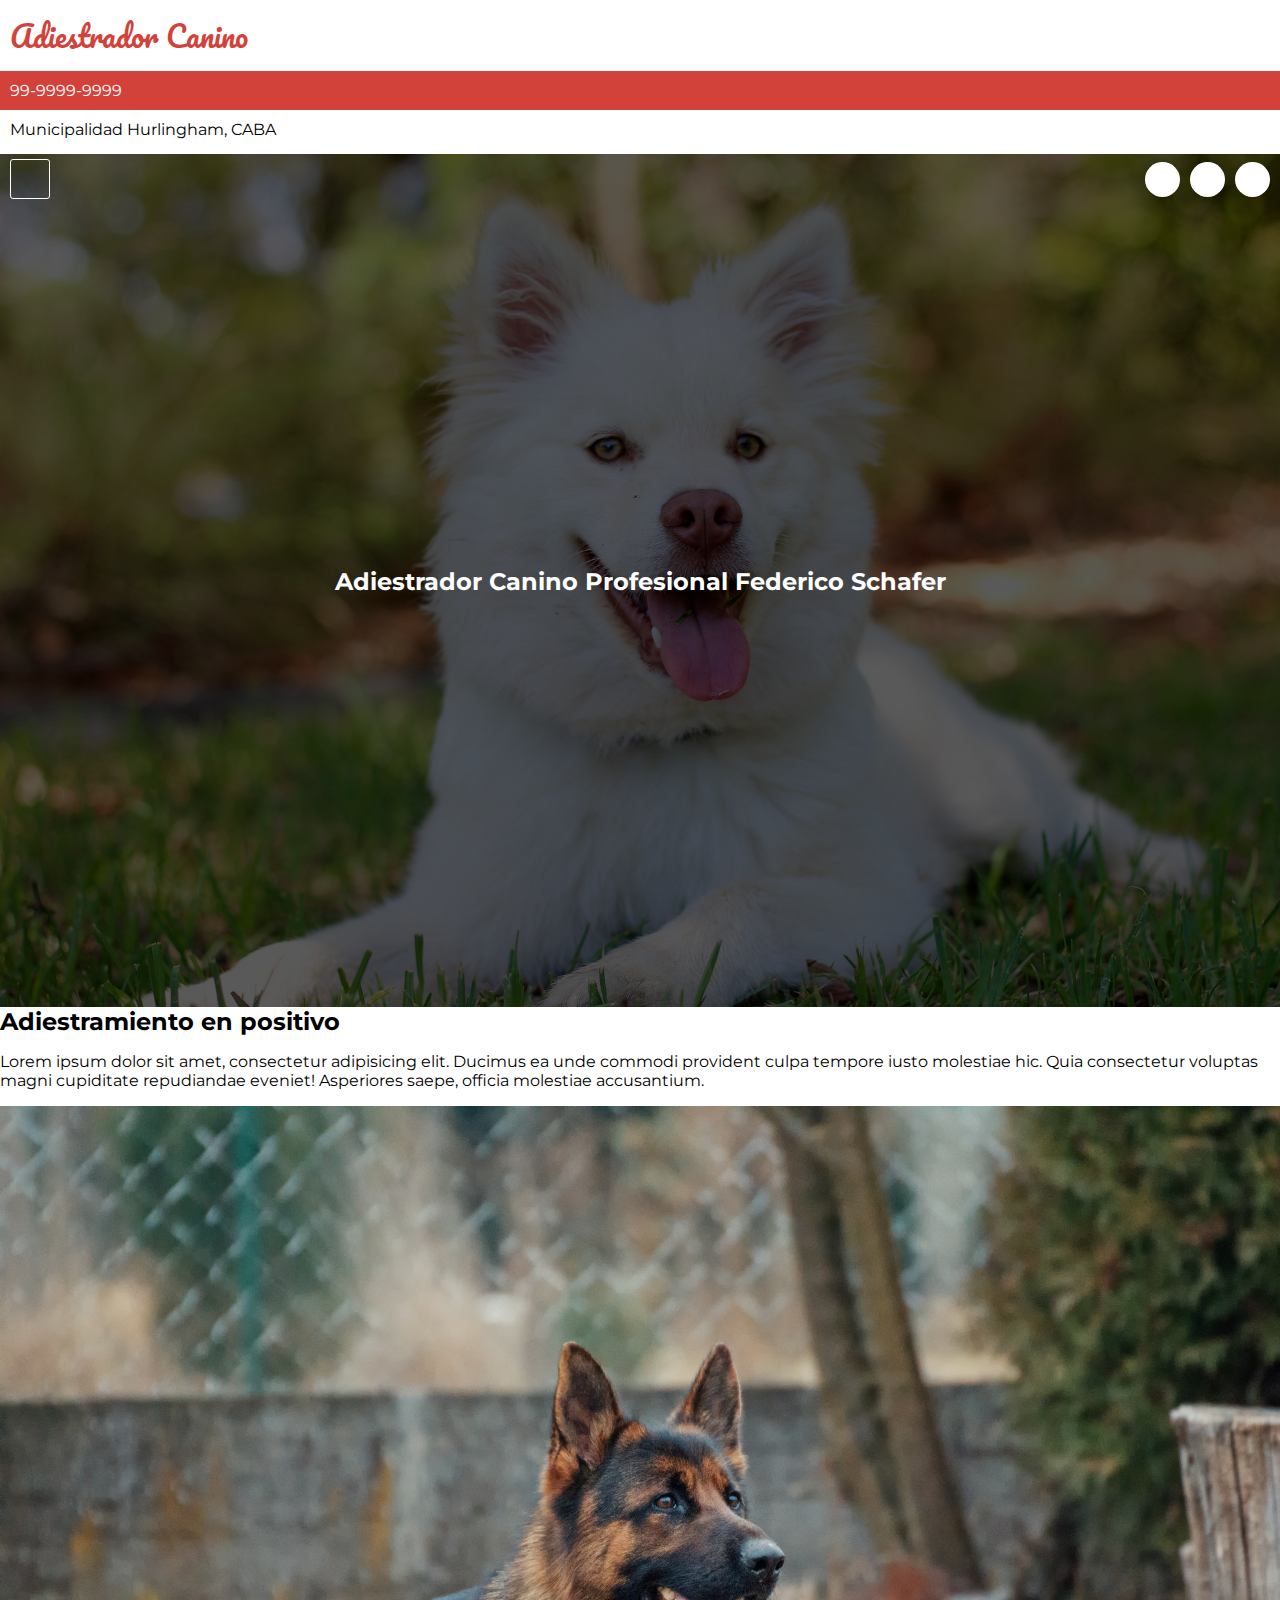
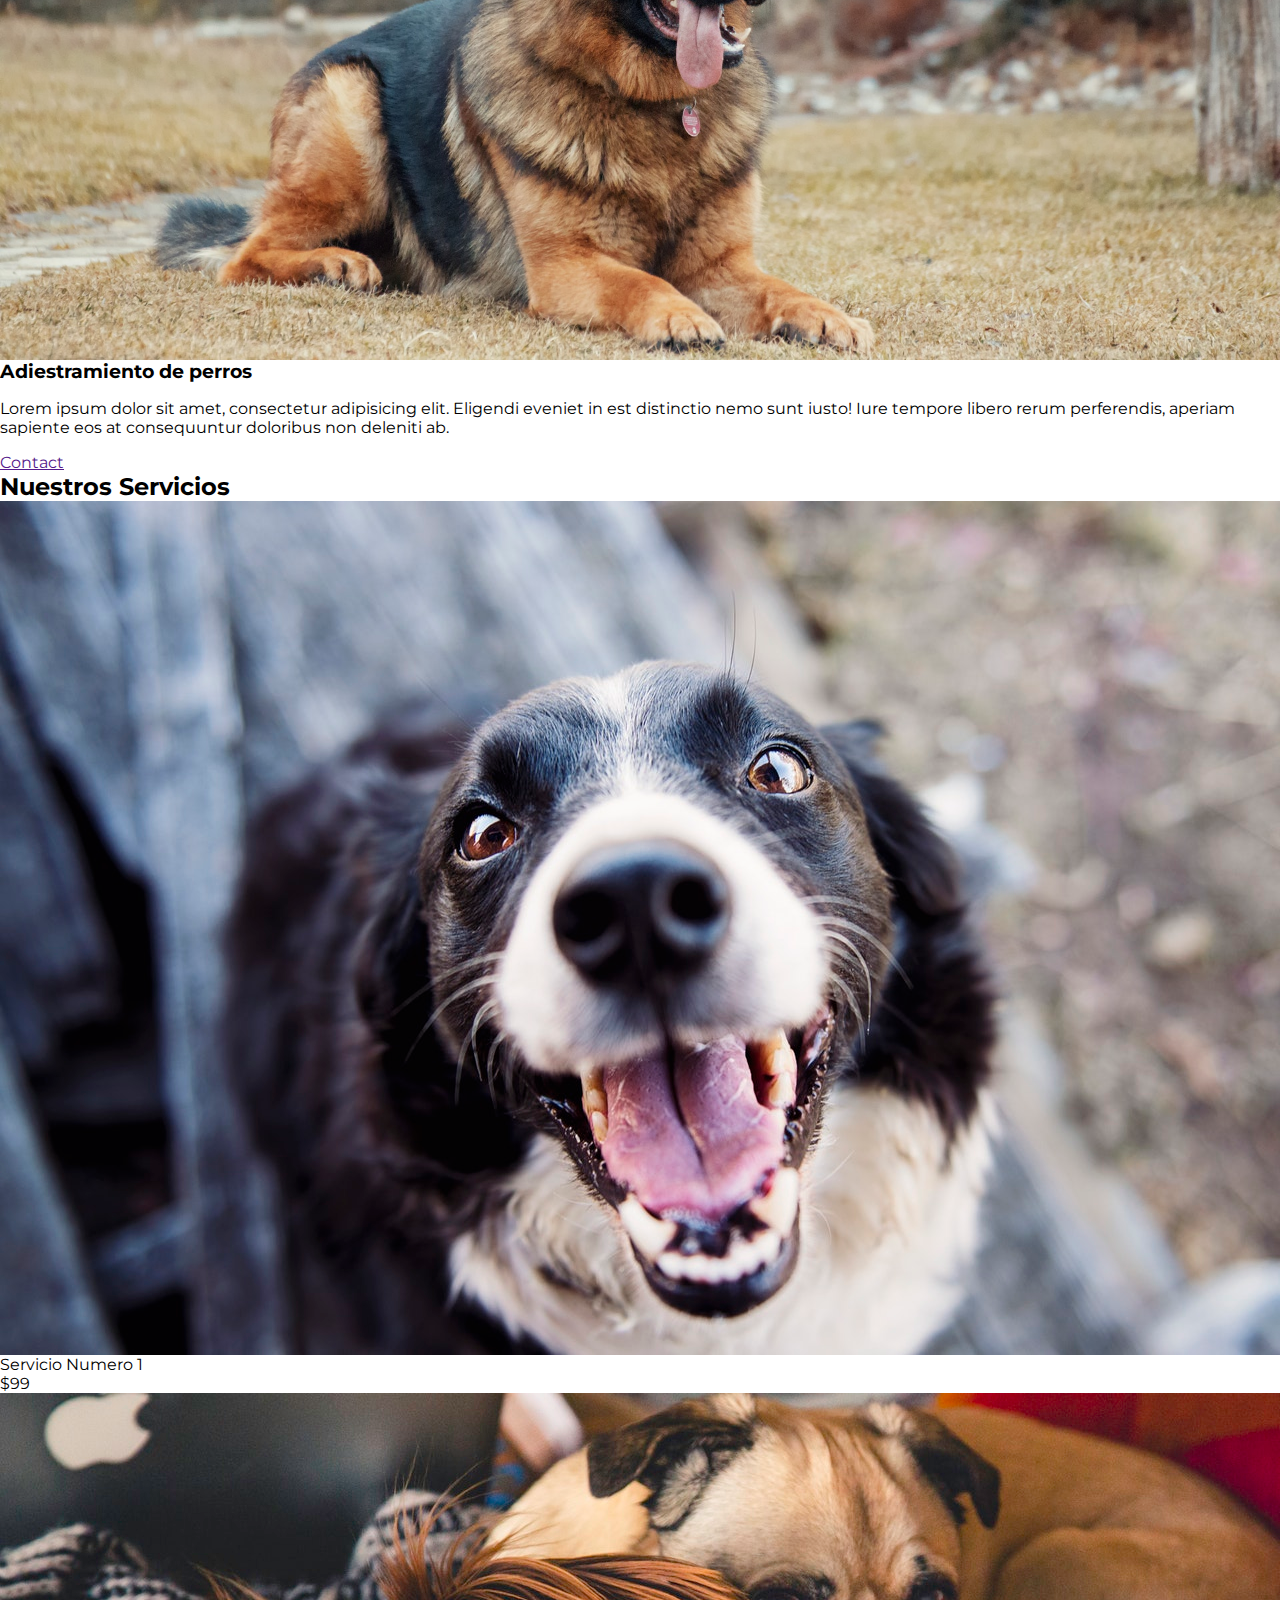
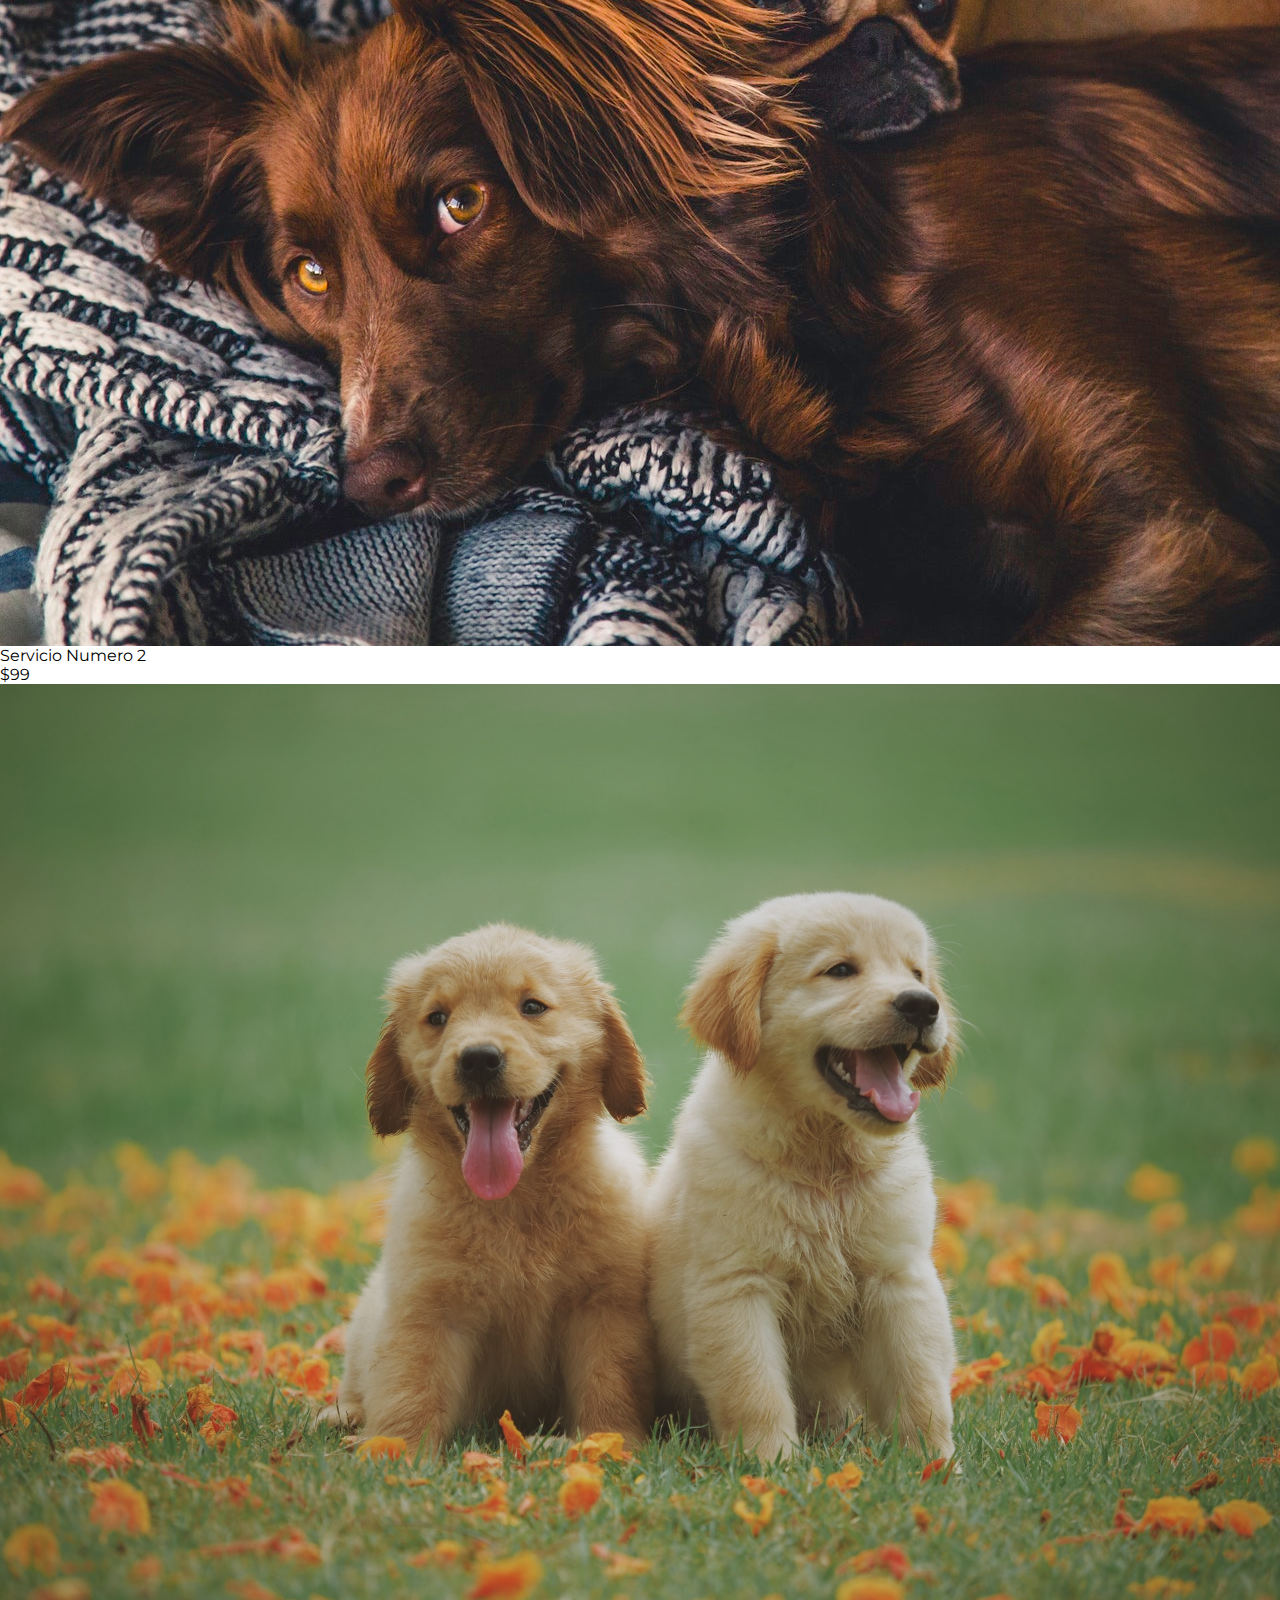
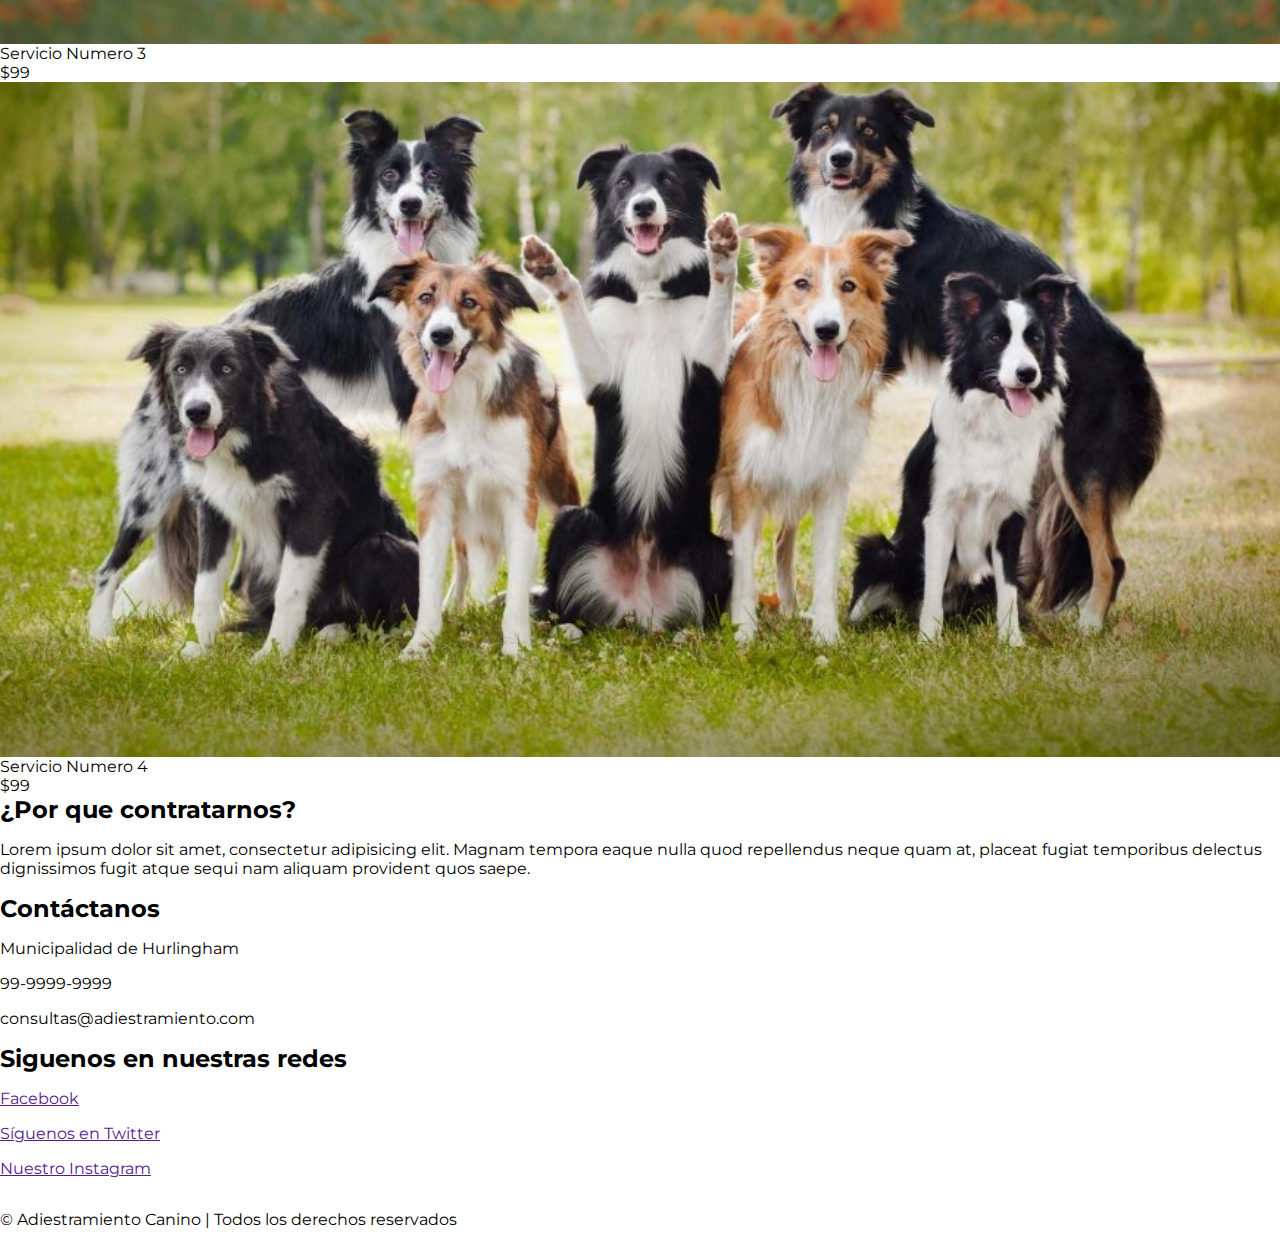
<file: adiestramiento/index.html>
<!DOCTYPE html>
<html lang="es">
<head>
	<meta charset="utf-8">
	<title>Adiestramiento</title>
	<meta name="viewport" content="width=device-width, user-scalable=yes, initial-scale=1.0, maximum-scale=3.0, minimum-scale=1.0">
	<link rel="stylesheet" href="css/estilos.css">
	<link href="https://file.myfontastic.com/AthRqj4CcVFiJQxhhYV7cJ/icons.css" rel="stylesheet">
</head>
<body>
	<header class="main-header">
	    <div class="container container--flex">
	        <div class="logo-container column column--50">
	            <h1 class="logo">Adiestrador Canino</h1>
	        </div>
	        <div class="main-header__contactInfo column column--50">
	            <p class="main-header__contactInfo__phone">
                   <span class="icon-phone">99-9999-9999</span> 
                </p>
                <p class="main-header__contactInfo__address">
                    <span class="icon-gps">Municipalidad Hurlingham, CABA</span> 
                </p>
	        </div>
	    </div>
	</header>
    <nav class="main-nav">
        <div class="container container--flex">
            <span class="icon-menu" id="btnmenu"></span>
            <ul class="menu" id="menu">
                <li class="menu__item"><a href="/" class="menu__link menu__link--select">Inicio</a></li>
                <li class="menu__item"><a href="nosotros.html" class="menu__link">Nosotros</a></li>
                <li class="menu__item"><a href="galeria.html" class="menu__link">Galería</a></li>
                <li class="menu__item"><a href="contacto.html" class="menu__link">Contacto</a></li>
            </ul>
            <div class="social-icon">
                <a href="" class="social-icon__link"><span class="icon-facebook"></span></a>
                <a href="" class="social-icon__link"><span class="icon-instagram"></span></a>
                <a href="" class="social-icon__link"><span class="icon-mail"></span></a>
            </div>
        </div>
    </nav>
	
	<section class="banner">
	    <img src="img/banner.jpeg" alt="" class="banner__img">
	    <div class="banner__content"> Adiestrador Canino Profesional Federico Schafer</div>
	</section>
	
	<main class="main">
	    <section class="group group--color">
	        <div class="container">
	            <h2 class="main__title">Adiestramiento en positivo</h2>
	            <p class="main_txt">Lorem ipsum dolor sit amet, consectetur adipisicing elit. Ducimus ea unde commodi provident culpa tempore iusto molestiae hic. Quia consectetur voluptas magni cupiditate repudiandae eveniet! Asperiores saepe, officia molestiae accusantium.</p>
	        </div>
	    </section>
	    
	    <section class="group main__about__description">
	        <div class="container container--flex">
	            <div class="column column--50">
	                <img src="img/pastor.jpeg" alt="">
	            </div>
	            <div class="column column--50">
	                <h3 class="column__title">Adiestramiento de perros</h3>
	                <p class="column__txt">Lorem ipsum dolor sit amet, consectetur adipisicing elit. Eligendi eveniet in est distinctio nemo sunt iusto! Iure tempore libero rerum perferendis, aperiam sapiente eos at consequuntur doloribus non deleniti ab.</p>
	                <a href="" class="btn btn--contact">Contact</a>
	            </div>
	        </div>
	    </section>
	    
	    <section class="group nuestros-servicios">
	        <h2 class="nuestros-servicios__title">Nuestros Servicios</h2>
	        <div class="container container__flex">
	            <div class="column column--50-25">
	                <img src="img/mestizo.jpeg" alt="" class="nuestros-servicios__img">
	                <div class="nuestros-servicios__title">Servicio Numero 1</div>
	                <div class="nuestros-servicios__price">$99</div>
	            </div>
	            <div class="column column--50-25">
	                <img src="img/dormir.jpeg" alt="" class="nuestros-servicios__img">
	                <div class="nuestros-servicios__title">Servicio Numero 2</div>
	                <div class="nuestros-servicios__price">$99</div>
	            </div>
	            <div class="column column--50-25">
	                <img src="img/puppys.jpeg" alt="" class="nuestros-servicios__img">
	                <div class="nuestros-servicios__title">Servicio Numero 3</div>
	                <div class="nuestros-servicios__price">$99</div>
	            </div>
	            <div class="column column--50-25">
	                <img src="img/border.jpg" alt="" class="nuestros-servicios__img">
	                <div class="nuestros-servicios__title">Servicio Numero 4</div>
	                <div class="nuestros-servicios__price">$99</div>
	            </div>
	        </div>
	    </section>
	    
	</main>
	
    <footer class="main-footer">
        <div class="container container--flex">
            <div class="column column--33">
                <h2 class="column__title">¿Por que contratarnos?</h2>
                <p class="column__txt">Lorem ipsum dolor sit amet, consectetur adipisicing elit. Magnam tempora eaque nulla quod repellendus neque quam at, placeat fugiat temporibus delectus dignissimos fugit atque sequi nam aliquam provident quos saepe.</p>
            </div>
            <div class="column column--33">
                <h2 class="column__title">Contáctanos</h2>
                <p class="column__txt">Municipalidad de Hurlingham</p>
                <p class="column__txt">99-9999-9999</p>
                <p class="column__txt">consultas@adiestramiento.com</p>
            </div>
            <div class="column column--33">
                <h2 class="column__title">Siguenos en nuestras redes</h2>
                <p class="column__txt"><a href="" class="icon-facebook">Facebook</a></p>
                <p class="column__txt"><a href="" class="icon-twitter">Síguenos en Twitter</a></p>
                <p class="column__txt"><a href="" class="icon-instagram">Nuestro Instagram</a></p>
            </div>
            <p class="copy">© Adiestramiento Canino | Todos los derechos reservados </p>
        </div>
    </footer>
    <script src="js/menu.js"></script>
</body>
</html>
</file>
<file: adiestramiento/css/estilos.css>
@import url('https://fonts.googleapis.com/css?family=Montserrat:400,700|Pacifico');
* {
    box-sizing: border-box;
}
body{
    font-family: 'Montserrat', sans-serif;
    margin: 0;
}

/*--------------------- Estilos Base ------------------------*/

img{
    display: block;
    width: 100%;
    max-width: 100%;
}
h1, h2, h3, h4, h5, h6 {
    margin: 0;
}
.container {
    width: 100%;
    margin: auto;
}
.container--flex {
    display: flex;
    flex-wrap: wrap;
    justify-content: space-between;
    align-items: center;
}
.column {
    width: 100%;
}
/*--------------------- Estilos Header ------------------------*/

.main-header {
    width: 100%;
}
.logo {
    font-size: 1.8em;
    color: #D3423A;
    padding: 10px;
    font-family: 'Pacifico', cursive;
    font-weight: 100;    
}
.main-header__contactInfo__phone {
    background: #D3423A;
    color: white;
    margin: 0 auto;
    padding: 10px;
}
.main-header__contactInfo__address {
    padding: 10px;
    margin: 0;
}
.main-header [class*="icon-"]:before {
    position: relative;
    top: 2px;
    right: 5px;
}

/*--------------------- Estilos del Menu ------------------------*/

.main-nav {
    width: 100%;
    position: relative;
    z-index: 2000;
    padding: 10px;
}
.icon-menu {
    display: block;
    color: white;
    border: 1px solid white;
    border-radius: 3px;
    width: 40px;
    height: 40px;
    line-height: 42px;
    text-align: center;
    cursor: pointer;
    font-size: 1.5em;    
}
.social-icon{
    display: flex;
    justify-content: space-between;
}
.social-icon [class*="icon-"] {
    color: black;
    margin-left: 10px;
    display: flex;
    justify-content: center;
    align-items: center;
    font-size: 1.3em;
    width: 35px;
    height: 35px;
    background: white;
    border-radius: 50%;
}
.social-icon__link {
    text-decoration: none;
}
.menu {
    position: absolute;
    top: 60px;
    left: 0;
    width: 100%;
    background: rgba(0,0,0,.85);
    padding: 0;
    margin: 0;
    list-style: none;
    text-align: center;
    height: 0;
    overflow: hidden;
    transition: height .3s linear;
}
.menu__link {
    display: block;
    padding: 15px;
    color: white;
    text-decoration: none;
}
.menu__link:hover {
    background: #D3423A;
}
.menu__link--select {
    background: #D3423A;
}
.mostrar {
    height: 196px;
}

/*--------------------- Estilos del Banner ------------------------*/

.banner {
    margin-top: -55px;
    position: relative;
}

.banner:before {
    content: '';
    position: absolute;
    width: 100%;
    height: 100%;
    background: rgba(0,0,0,0.65);
    z-index: 1000;
    top: 0;
}
.banner__img {
    width: 100%;
    height: 500%;
    object-fit: cover;
}
.banner__content {
    width: 90%;
    color: white;
    text-align: center;
    position: absolute;
    z-index: 1500;
    top: 50%;
    left: 50%;
    transform: translateX(-50%) translateY(-50%);
    font-size: 1.5em;
    font-weight: bold;
}
</file>
